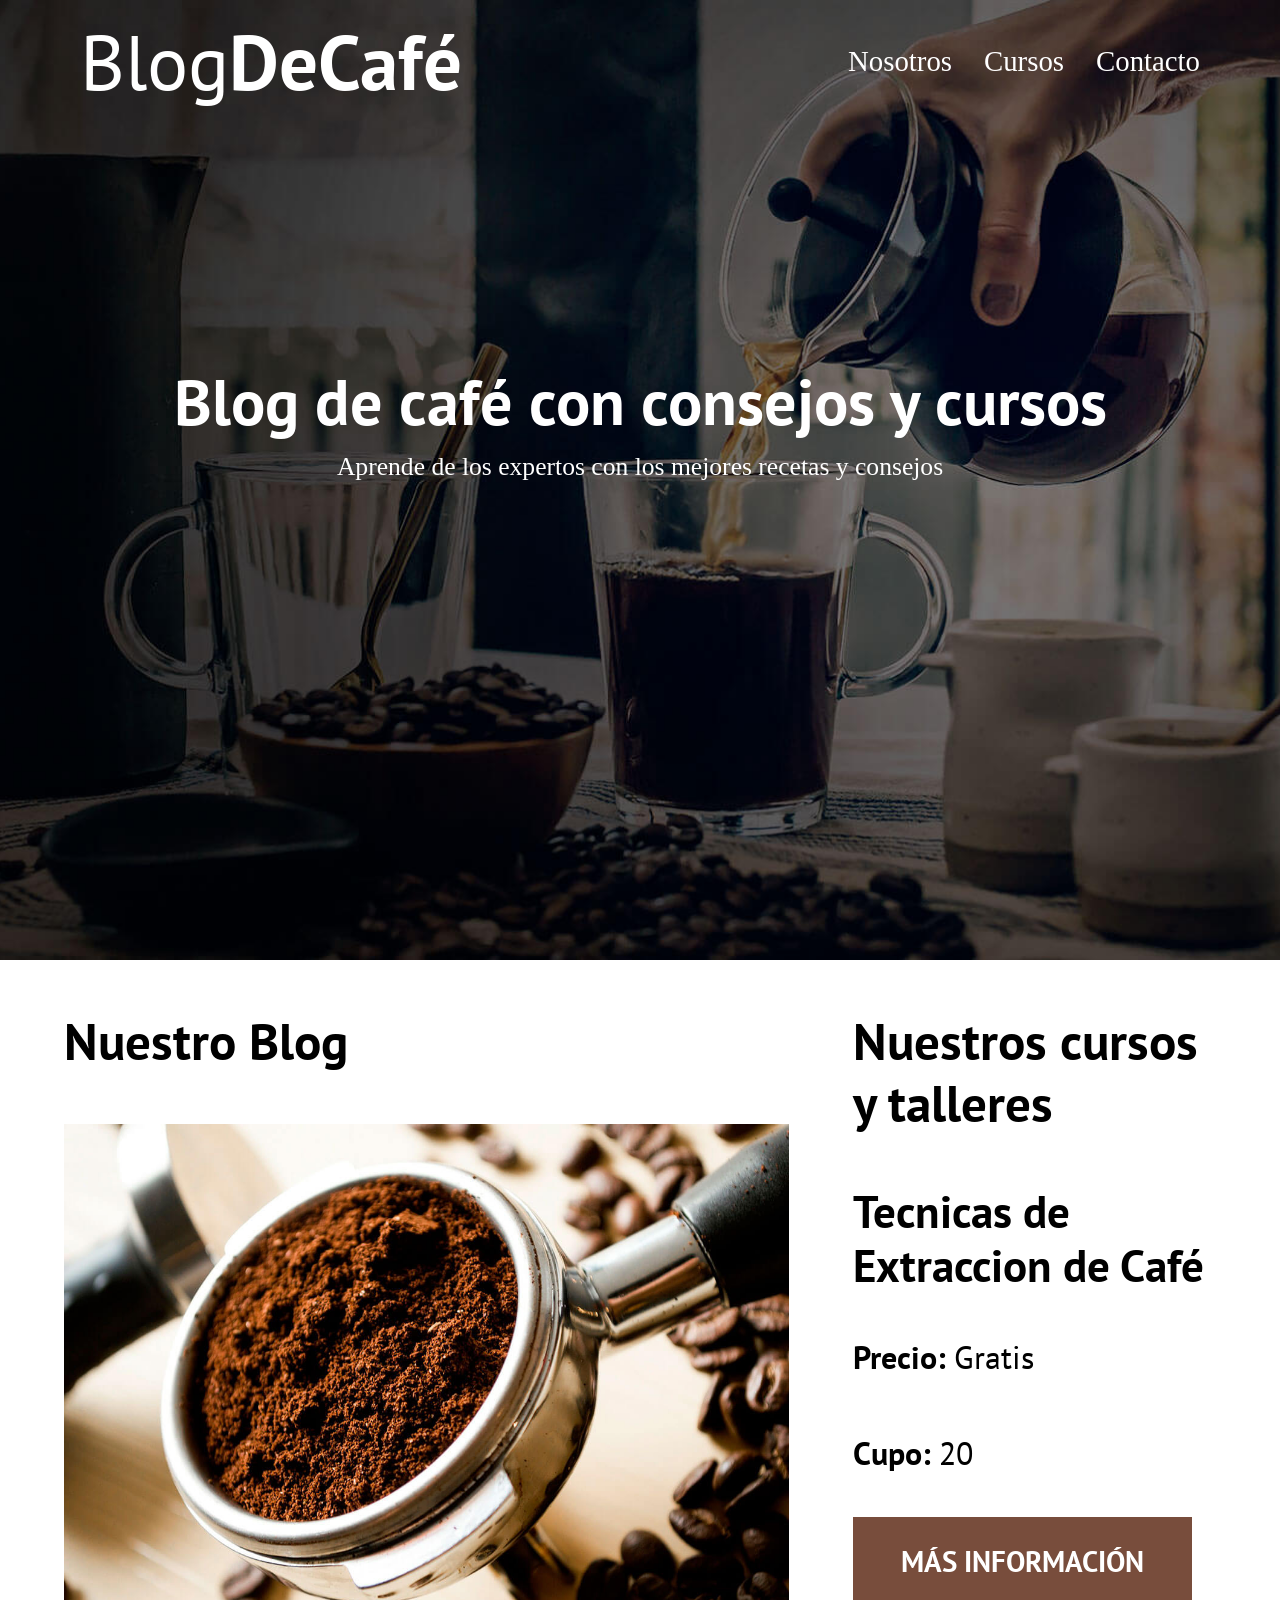
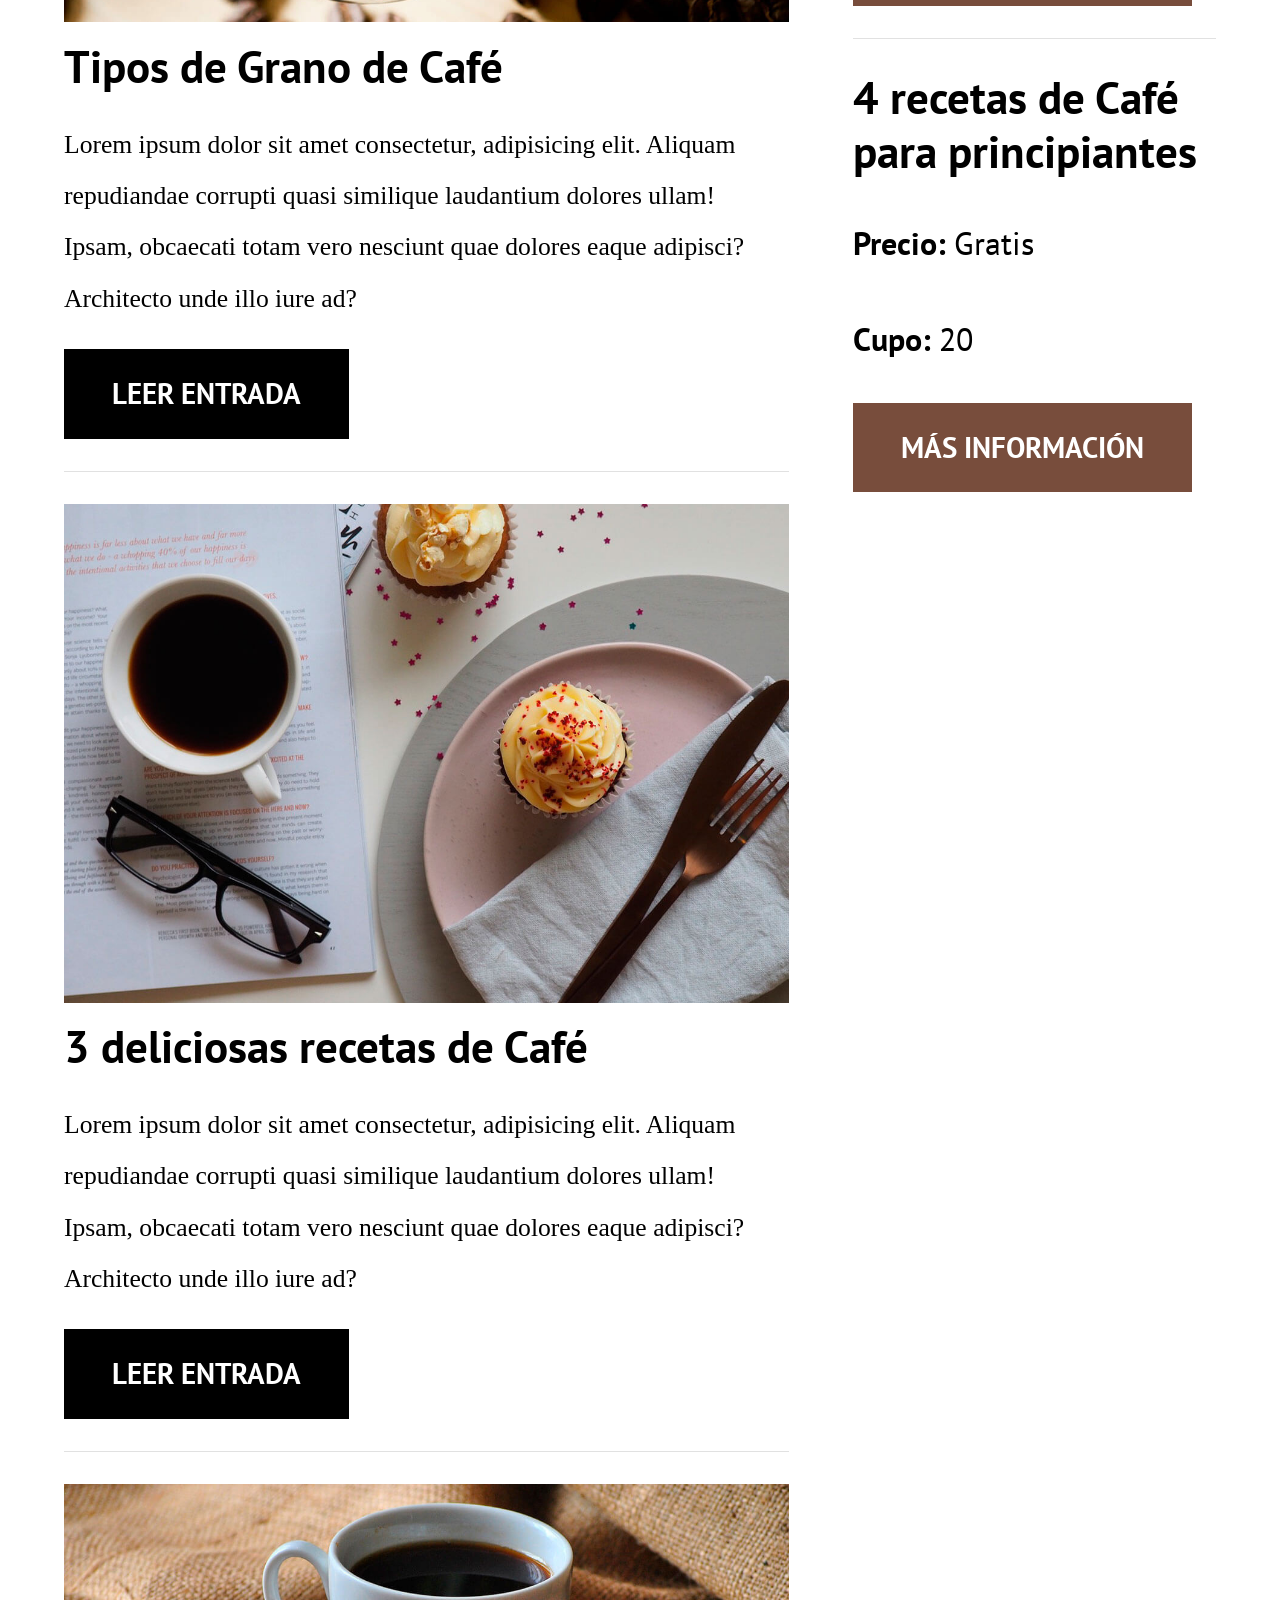
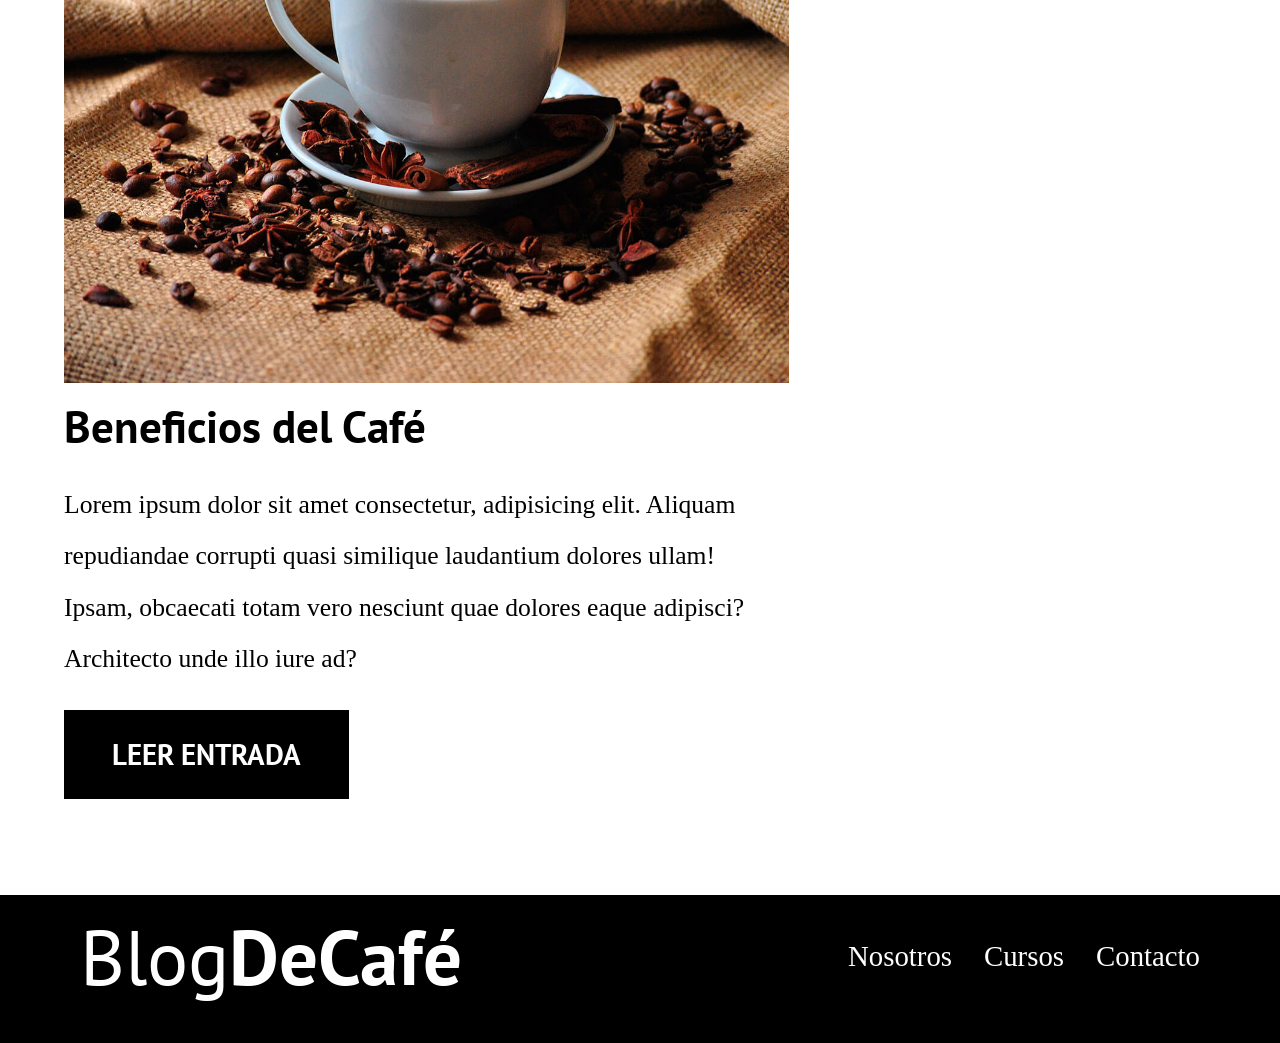
<file: index.html>
<!DOCTYPE html>
<html lang="en">
<head>
    <meta charset="UTF-8">
    <meta name="viewport" content="width=device-width, initial-scale=1.0">
    <link rel="stylesheet" href="CSS/normalize.css">
    <link rel="stylesheet" href="CSS/estilos.css">
    <link rel="preconnect" href="https://fonts.googleapis.com">
    <link rel="preconnect" href="https://fonts.gstatic.com" crossorigin>
    <link rel="preconnect" href="https://fonts.googleapis.com">
    <link rel="preconnect" href="https://fonts.gstatic.com" crossorigin>
    <link href="https://fonts.googleapis.com/css2?family=Open+Sans:ital,wght@0,300..800;1,300..800&family=PT+Sans:ital,wght@0,400;0,700;1,400;1,700&display=swap" rel="stylesheet">
    <title>Blog de Café</title>
</head>

<body>

    <header class="header">

        <div class="contenedor">
            <div class="barra">
                <a class="logo " href="index.html">
                    <h1 class="logo__nombre no-margin centrar-texto">Blog<span class="logo__bold">DeCafé</span></h1>
                </a>

                <nav class="navegacion">
                    <a href="nosotros.html" class="navegacion_enlace">Nosotros</a>
                    <a href="cursos.html" class="navegacion_enlace">Cursos</a>
                    <a href="contacto.html" class="navegacion_enlace">Contacto</a>
                </nav>
            </div>
        </div>
        

        <div class="header__texto">
            <h2 class="no-margin">Blog de café con consejos y cursos</h2>
            <p class="no-margin">Aprende de los expertos con los mejores recetas y consejos</p>
        </div>
        
    </header>

    <div class="contenedor contenido-principal">
        
        <main class="blog">
            <h3>Nuestro Blog</h3>

            <article class="entrada">
                <div class="entrada__imagen">
                    <img src="img/blog1.jpg" alt="Imagen Blog">
                </div>

                <div class="entrada__contenido">
                    <h4 class="no-margin">Tipos de Grano de Café</h4>
                    <p>Lorem ipsum dolor sit amet consectetur, adipisicing elit. Aliquam repudiandae corrupti quasi similique laudantium dolores ullam! Ipsam, obcaecati totam vero nesciunt quae dolores eaque adipisci? Architecto unde illo iure ad?</p>
                    <a href="entrada.html" class="boton boton--primario">Leer Entrada</a>
                </div>
            </article>

            <article class="entrada">
                <div class="entrada__imagen">
                    <img src="img/blog2.jpg" alt="Imagen Blog">
                </div>

                <div class="entrada__contenido">
                    <h4 class="no-margin">3 deliciosas recetas de Café</h4>
                    <p>Lorem ipsum dolor sit amet consectetur, adipisicing elit. Aliquam repudiandae corrupti quasi similique laudantium dolores ullam! Ipsam, obcaecati totam vero nesciunt quae dolores eaque adipisci? Architecto unde illo iure ad?</p>
                    <a href="entrada.html" class="boton boton--primario">Leer Entrada</a>
                </div>
            </article>

            <article class="entrada sin">
                <div class="entrada__imagen">
                    <img src="img/blog3.jpg" alt="Imagen Blog">
                </div>

                <div class="entrada__contenido">
                    <h4 class="no-margin">Beneficios del Café</h4>
                    <p>Lorem ipsum dolor sit amet consectetur, adipisicing elit. Aliquam repudiandae corrupti quasi similique laudantium dolores ullam! Ipsam, obcaecati totam vero nesciunt quae dolores eaque adipisci? Architecto unde illo iure ad?</p>
                    <a href="entrada.html" class="boton boton--primario">Leer Entrada</a>
                </div>
            </article>

        </main>

        <aside class="sidebar">
            <h3>Nuestros cursos y talleres</h3>

            <ul class="cursos no-padding">
                <li class="widget-curso">
                    <h4 class="no-margin">Tecnicas de Extraccion de Café</h4>
                    <p class="widget-curso__label">Precio:
                        <span class="widget-curso__info">Gratis</span>
                    </p>

                    <p class="widget-curso__label">Cupo:
                        <span class="widget-curso__info">20</span>
                    </p>
                    <a href="entrada.html" class="boton boton--secundario">Más Información</a>
                </li>

                <li class="widget-curso">
                    <h4 class="no-margin">4 recetas de Café para principiantes</h4>
                    <p class="widget-curso__label">Precio:
                        <span class="widget-curso__info">Gratis</span>
                    </p>

                    <p class="widget-curso__label">Cupo:
                        <span class="widget-curso__info">20</span>
                    </p>
                    <a href="entrada.html" class="boton boton--secundario">Más Información</a>
                </li>
            </ul>

        </aside>

    </div>

    <footer class="footer">
        <div class="contenedor">
            <div class="barra">
                <a class="logo " href="index.html">
                    <h1 class="logo__nombre no-margin centrar-texto">Blog<span class="logo__bold">DeCafé</span></h1>
                </a>

                <nav class="navegacion">
                    <a href="nosotros.html" class="navegacion_enlace">Nosotros</a>
                    <a href="cursos.html" class="navegacion_enlace">Cursos</a>
                    <a href="contacto.html" class="navegacion_enlace">Contacto</a>
                </nav>
            </div>
        </div>
    </footer>

    
</body>
</html>
</file>
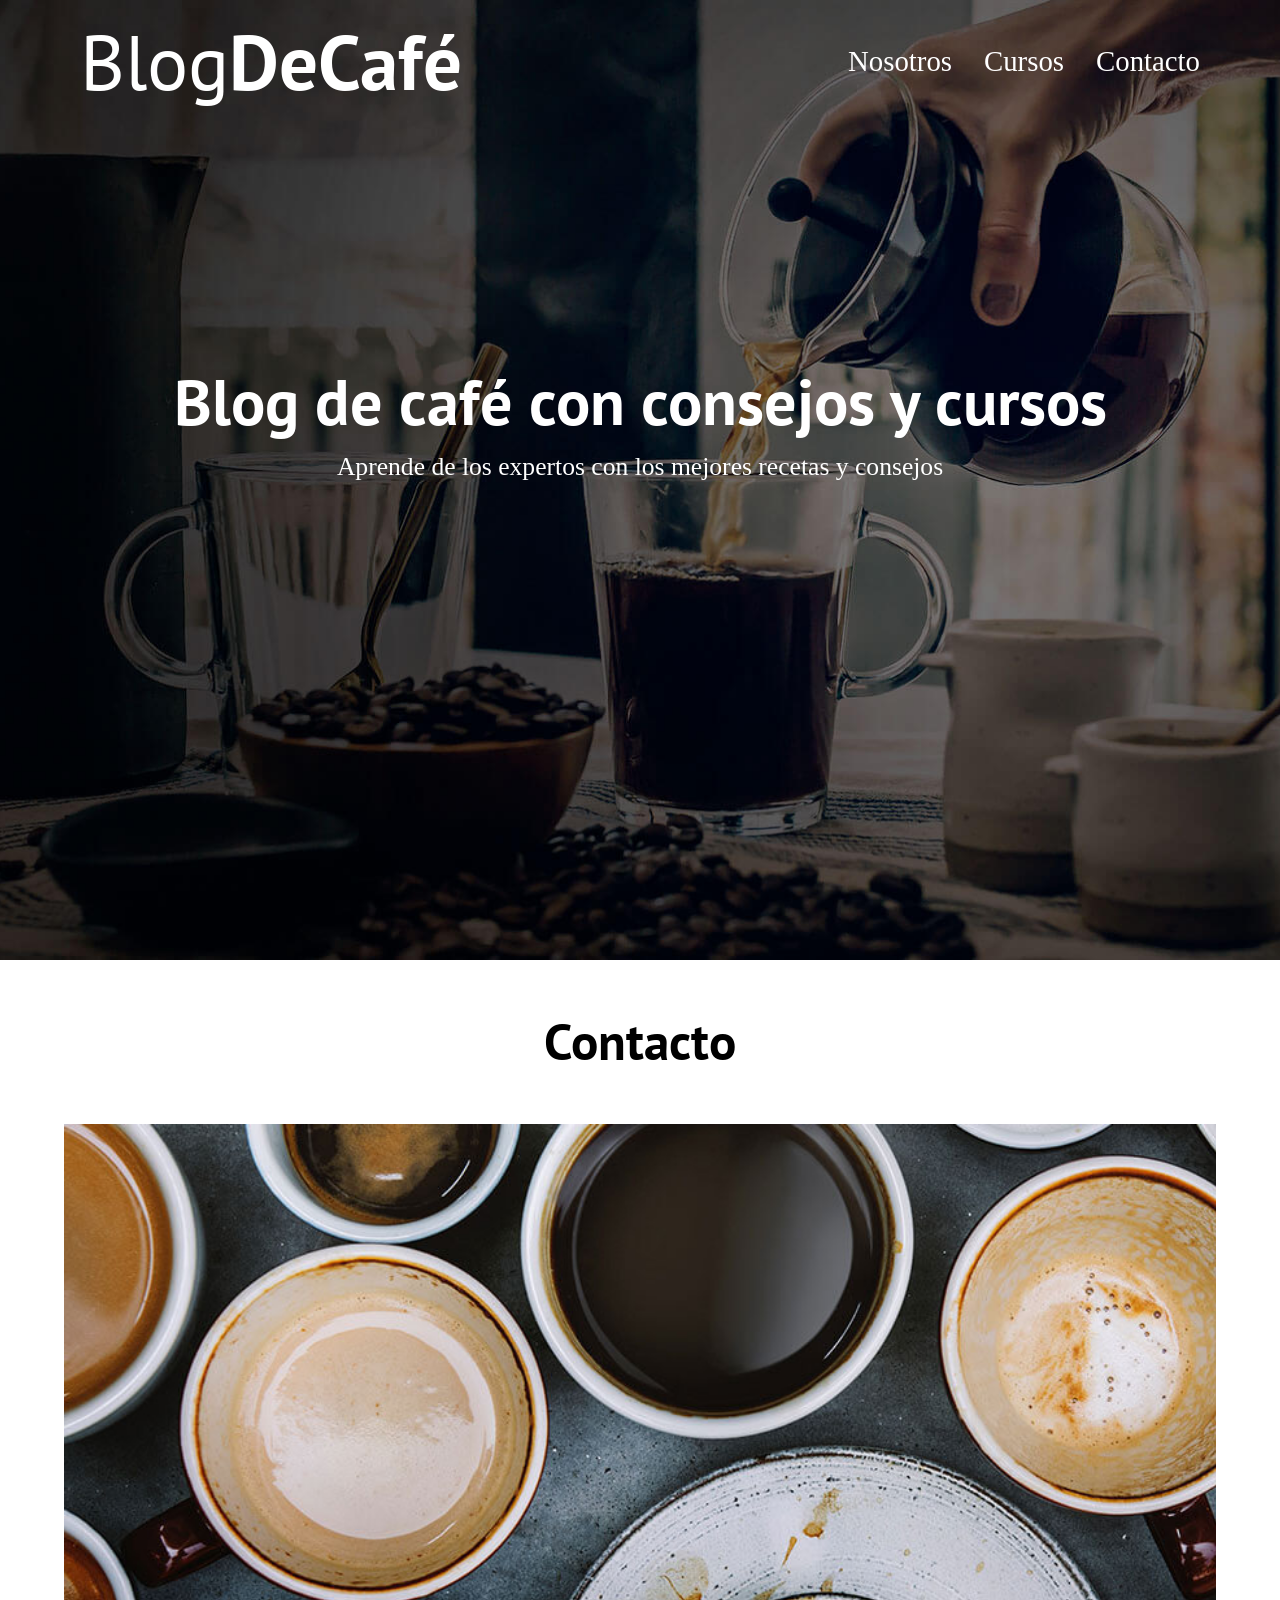
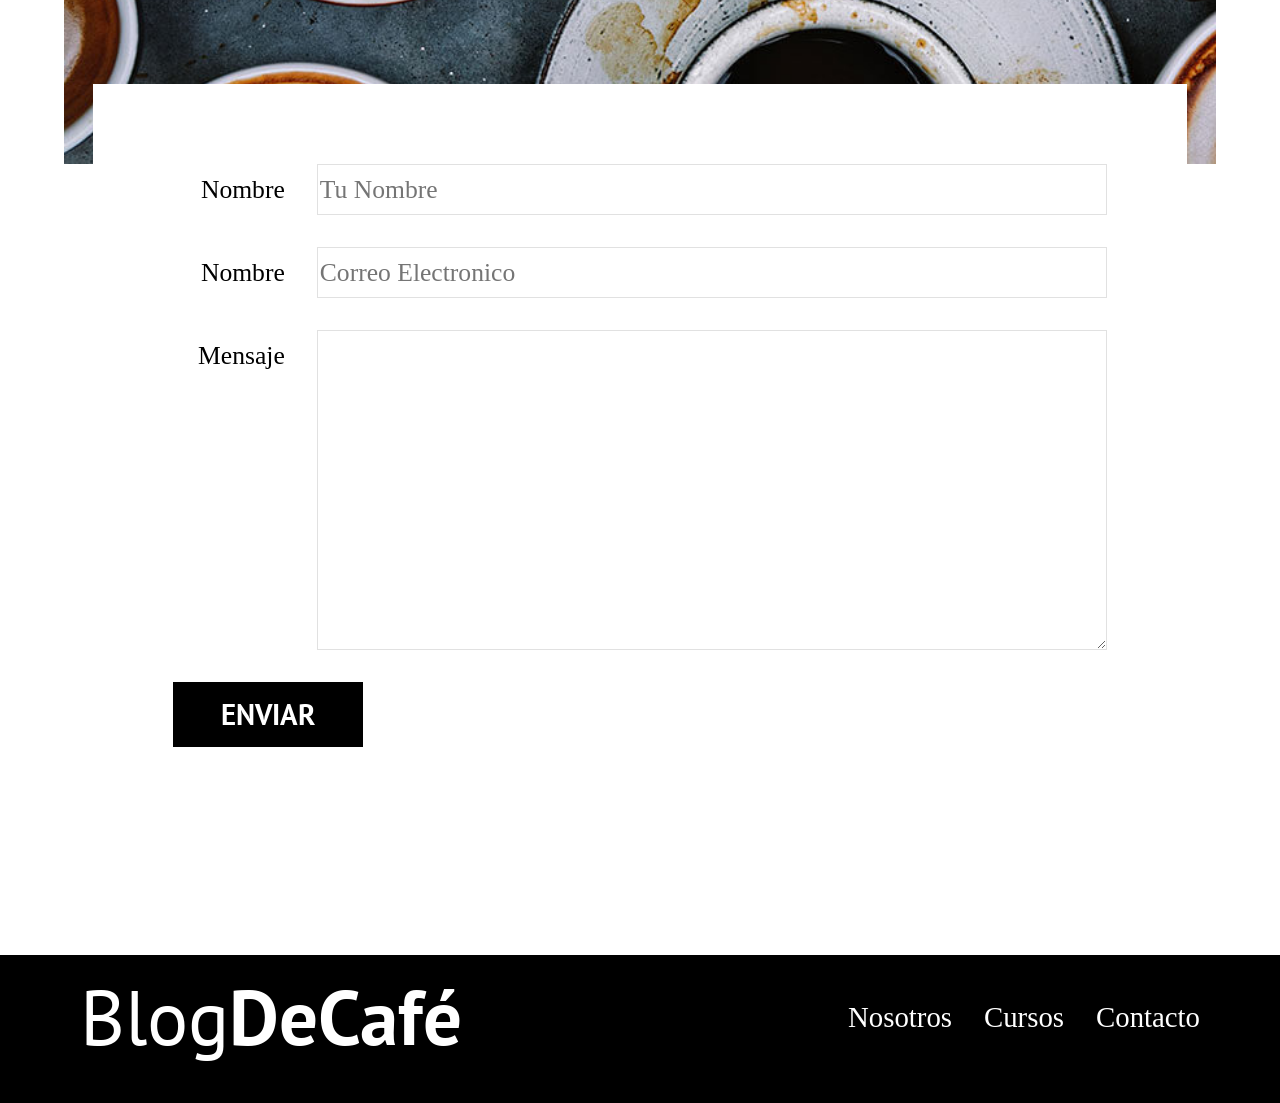
<file: contacto.html>
<!DOCTYPE html>
<html lang="en">
<head>
    <meta charset="UTF-8">
    <meta name="viewport" content="width=device-width, initial-scale=1.0">
    <link rel="stylesheet" href="CSS/normalize.css">
    <link rel="stylesheet" href="CSS/estilos.css">
    <link rel="preconnect" href="https://fonts.googleapis.com">
    <link rel="preconnect" href="https://fonts.gstatic.com" crossorigin>
    <link rel="preconnect" href="https://fonts.googleapis.com">
    <link rel="preconnect" href="https://fonts.gstatic.com" crossorigin>
    <link href="https://fonts.googleapis.com/css2?family=Open+Sans:ital,wght@0,300..800;1,300..800&family=PT+Sans:ital,wght@0,400;0,700;1,400;1,700&display=swap" rel="stylesheet">
    <title>Blog de Café</title>
</head>

<body>

    <header class="header">

        <div class="contenedor">
            <div class="barra">
                <a class="logo " href="index.html">
                    <h1 class="logo__nombre no-margin centrar-texto">Blog<span class="logo__bold">DeCafé</span></h1>
                </a>

                <nav class="navegacion">
                    <a href="nosotros.html" class="navegacion_enlace">Nosotros</a>
                    <a href="cursos.html" class="navegacion_enlace">Cursos</a>
                    <a href="contacto.html" class="navegacion_enlace">Contacto</a>
                </nav>
            </div>
        </div>
        

        <div class="header__texto">
            <h2 class="no-margin">Blog de café con consejos y cursos</h2>
            <p class="no-margin">Aprende de los expertos con los mejores recetas y consejos</p>
        </div>
        
    </header>

    <main class="contenedor">
        <h3 class="centrar-texto">Contacto</h3>

        <div class="contacto-bg"></div>
            <form class="formulario">
                <div class="campo">

                    <label class="campo__label" for="nombre">Nombre</label>
                    <input class="campo__field" type="text" placeholder="Tu Nombre" id="nombre">

                </div>

                <div class="campo">

                    <label class="campo__label" for="email">Nombre</label>
                    <input class="campo__field" type="email" placeholder="Correo Electronico" id="email">

                </div>

                <div class="campo">

                    <label class="campo__label" for="mensaje">Mensaje</label>
                    <textarea class="campo__field campo__field--textarea" id="mensaje"></textarea>

                </div>

                <div class="campo">
                    <input type="submit" value="enviar" class="boton boton--primario" id="boton">
                </div>


            </form>


            

    </main>

    <footer class="footer">
        <div class="contenedor">
            <div class="barra">
                <a class="logo " href="index.html">
                    <h1 class="logo__nombre no-margin centrar-texto">Blog<span class="logo__bold">DeCafé</span></h1>
                </a>

                <nav class="navegacion">
                    <a href="nosotros.html" class="navegacion_enlace">Nosotros</a>
                    <a href="cursos.html" class="navegacion_enlace">Cursos</a>
                    <a href="contacto.html" class="navegacion_enlace">Contacto</a>
                </nav>
            </div>
        </div>
    </footer>

    
</body>
</html>
</file>
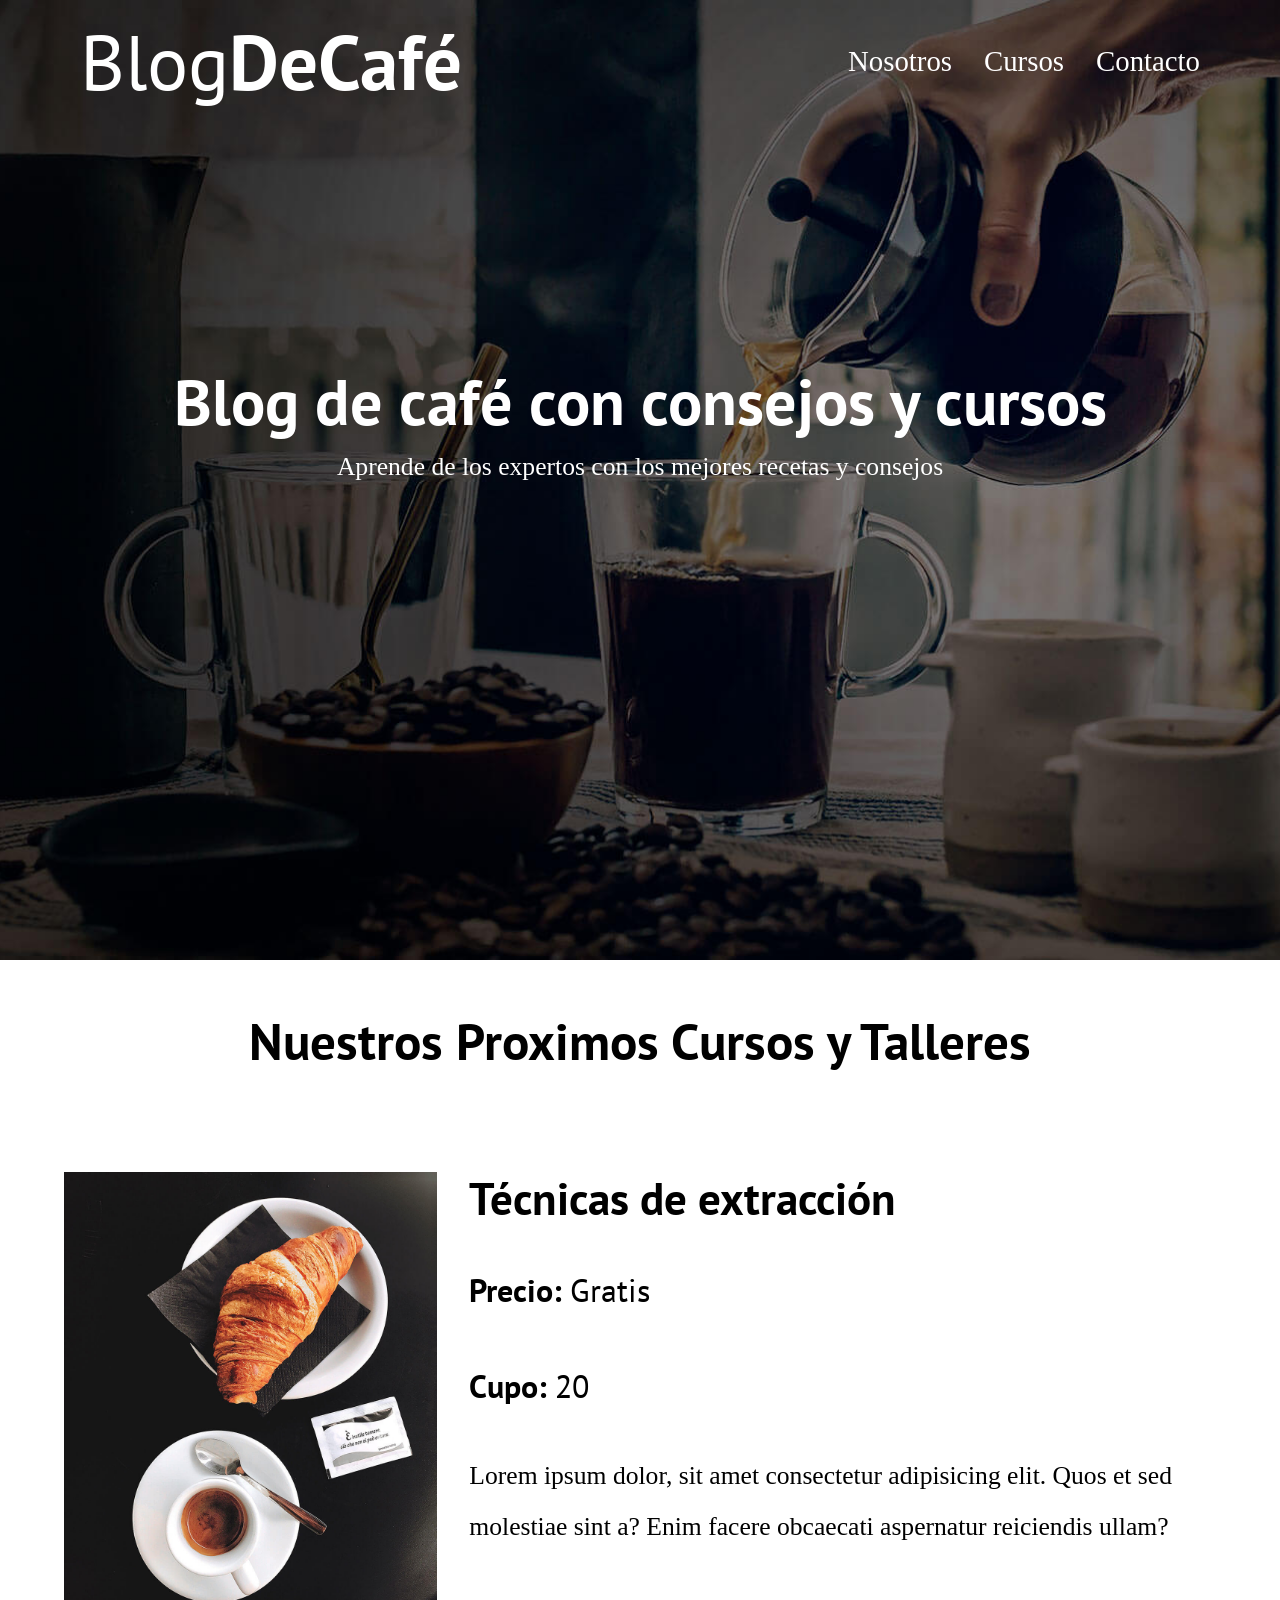
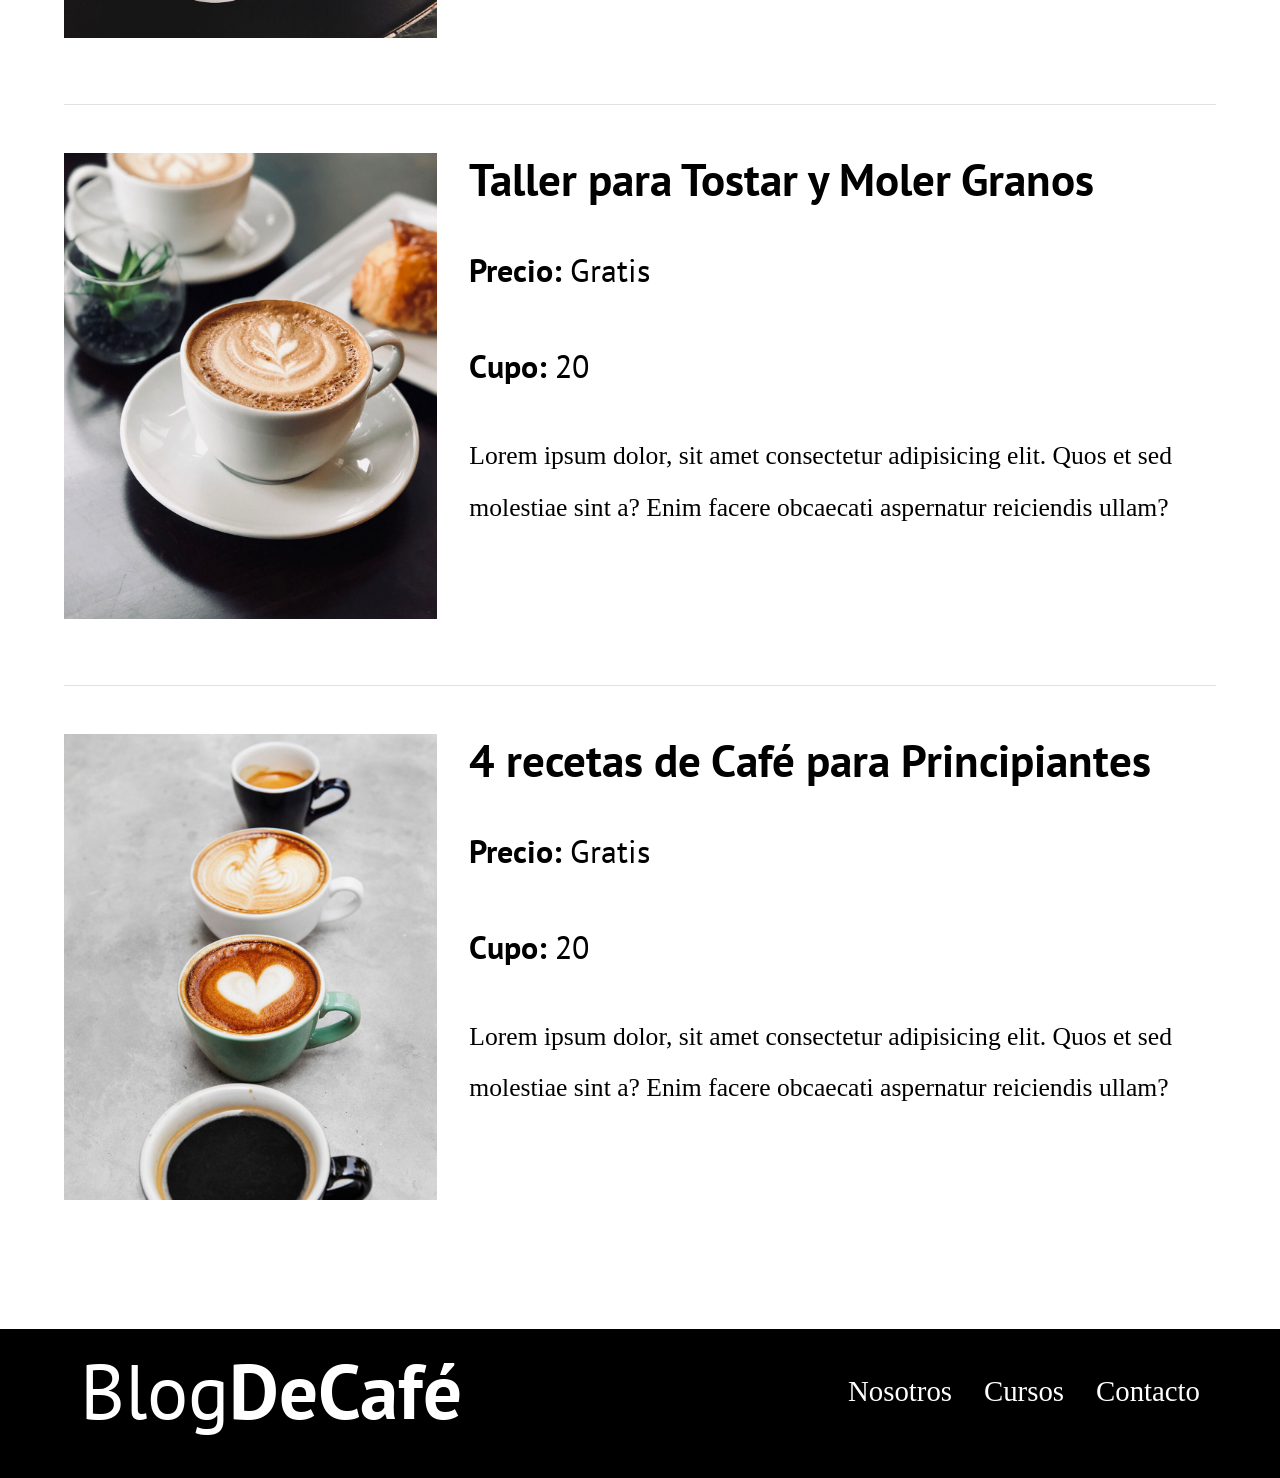
<file: cursos.html>
<!DOCTYPE html>
<html lang="en">
<head>
    <meta charset="UTF-8">
    <meta name="viewport" content="width=device-width, initial-scale=1.0">
    <link rel="stylesheet" href="CSS/normalize.css">
    <link rel="stylesheet" href="CSS/estilos.css">
    <link rel="preconnect" href="https://fonts.googleapis.com">
    <link rel="preconnect" href="https://fonts.gstatic.com" crossorigin>
    <link rel="preconnect" href="https://fonts.googleapis.com">
    <link rel="preconnect" href="https://fonts.gstatic.com" crossorigin>
    <link href="https://fonts.googleapis.com/css2?family=Open+Sans:ital,wght@0,300..800;1,300..800&family=PT+Sans:ital,wght@0,400;0,700;1,400;1,700&display=swap" rel="stylesheet">
    <title>Blog de Café</title>
</head>

<body>

    <header class="header">

        <div class="contenedor">
            <div class="barra">
                <a class="logo " href="index.html">
                    <h1 class="logo__nombre no-margin centrar-texto">Blog<span class="logo__bold">DeCafé</span></h1>
                </a>

                <nav class="navegacion">
                    <a href="nosotros.html" class="navegacion_enlace">Nosotros</a>
                    <a href="cursos.html" class="navegacion_enlace">Cursos</a>
                    <a href="contacto.html" class="navegacion_enlace">Contacto</a>
                </nav>
            </div>
        </div>
        

        <div class="header__texto">
            <h2 class="no-margin">Blog de café con consejos y cursos</h2>
            <p class="no-margin">Aprende de los expertos con los mejores recetas y consejos</p>
        </div>
        
    </header>

    <main class="contenedor">
        
        <h3 class="centrar-texto"> Nuestros Proximos Cursos y Talleres</h3>

        <div class="curso">

            <div class="curso__imagen">
                <img src="img/curso1.jpg" alt="Imagen del curso 1">
            </div>

            <div class="curso__informacion">
                <h4 class="no-margin">Técnicas de extracción</h4>
                <p class="curso__label">Precio:
                    <span class="curso__info">Gratis</span>
                </p>
    
                <p class="curso__label">Cupo:
                    <span class="curso__info">20</span>
                </p>

                <p class="curso__descripcion">
                    Lorem ipsum dolor, sit amet consectetur adipisicing elit. Quos et sed molestiae sint a? Enim facere obcaecati aspernatur reiciendis ullam?
                </p>
            </div> <!--curso información-->

        </div> <!--curso-->

        <div class="curso">

            <div class="curso__imagen">
                <img src="img/curso2.jpg" alt="Imagen del curso 1">
            </div>

            <div class="curso__informacion">
                <h4 class="no-margin">Taller para Tostar y Moler Granos</h4>
                <p class="curso__label">Precio:
                    <span class="curso__info">Gratis</span>
                </p>
    
                <p class="curso__label">Cupo:
                    <span class="curso__info">20</span>
                </p>

                <p class="curso__descripcion">
                    Lorem ipsum dolor, sit amet consectetur adipisicing elit. Quos et sed molestiae sint a? Enim facere obcaecati aspernatur reiciendis ullam?
                </p>
            </div> <!--curso información-->

        </div> <!--curso-->

        <div class="curso">

            <div class="curso__imagen">
                <img src="img/curso3.jpg" alt="Imagen del curso 1">
            </div>

            <div class="curso__informacion">
                <h4 class="no-margin">4 recetas de Café para Principiantes</h4>
                <p class="curso__label">Precio:
                    <span class="curso__info">Gratis</span>
                </p>
    
                <p class="curso__label">Cupo:
                    <span class="curso__info">20</span>
                </p>

                <p class="curso__descripcion">
                    Lorem ipsum dolor, sit amet consectetur adipisicing elit. Quos et sed molestiae sint a? Enim facere obcaecati aspernatur reiciendis ullam?
                </p>
            </div> <!--curso información-->

        </div> <!--curso-->
    </main>

    <footer class="footer">
        <div class="contenedor">
            <div class="barra">
                <a class="logo " href="index.html">
                    <h1 class="logo__nombre no-margin centrar-texto">Blog<span class="logo__bold">DeCafé</span></h1>
                </a>

                <nav class="navegacion">
                    <a href="nosotros.html" class="navegacion_enlace">Nosotros</a>
                    <a href="cursos.html" class="navegacion_enlace">Cursos</a>
                    <a href="contacto.html" class="navegacion_enlace">Contacto</a>
                </nav>
            </div>
        </div>
    </footer>

    
</body>
</html>
</file>
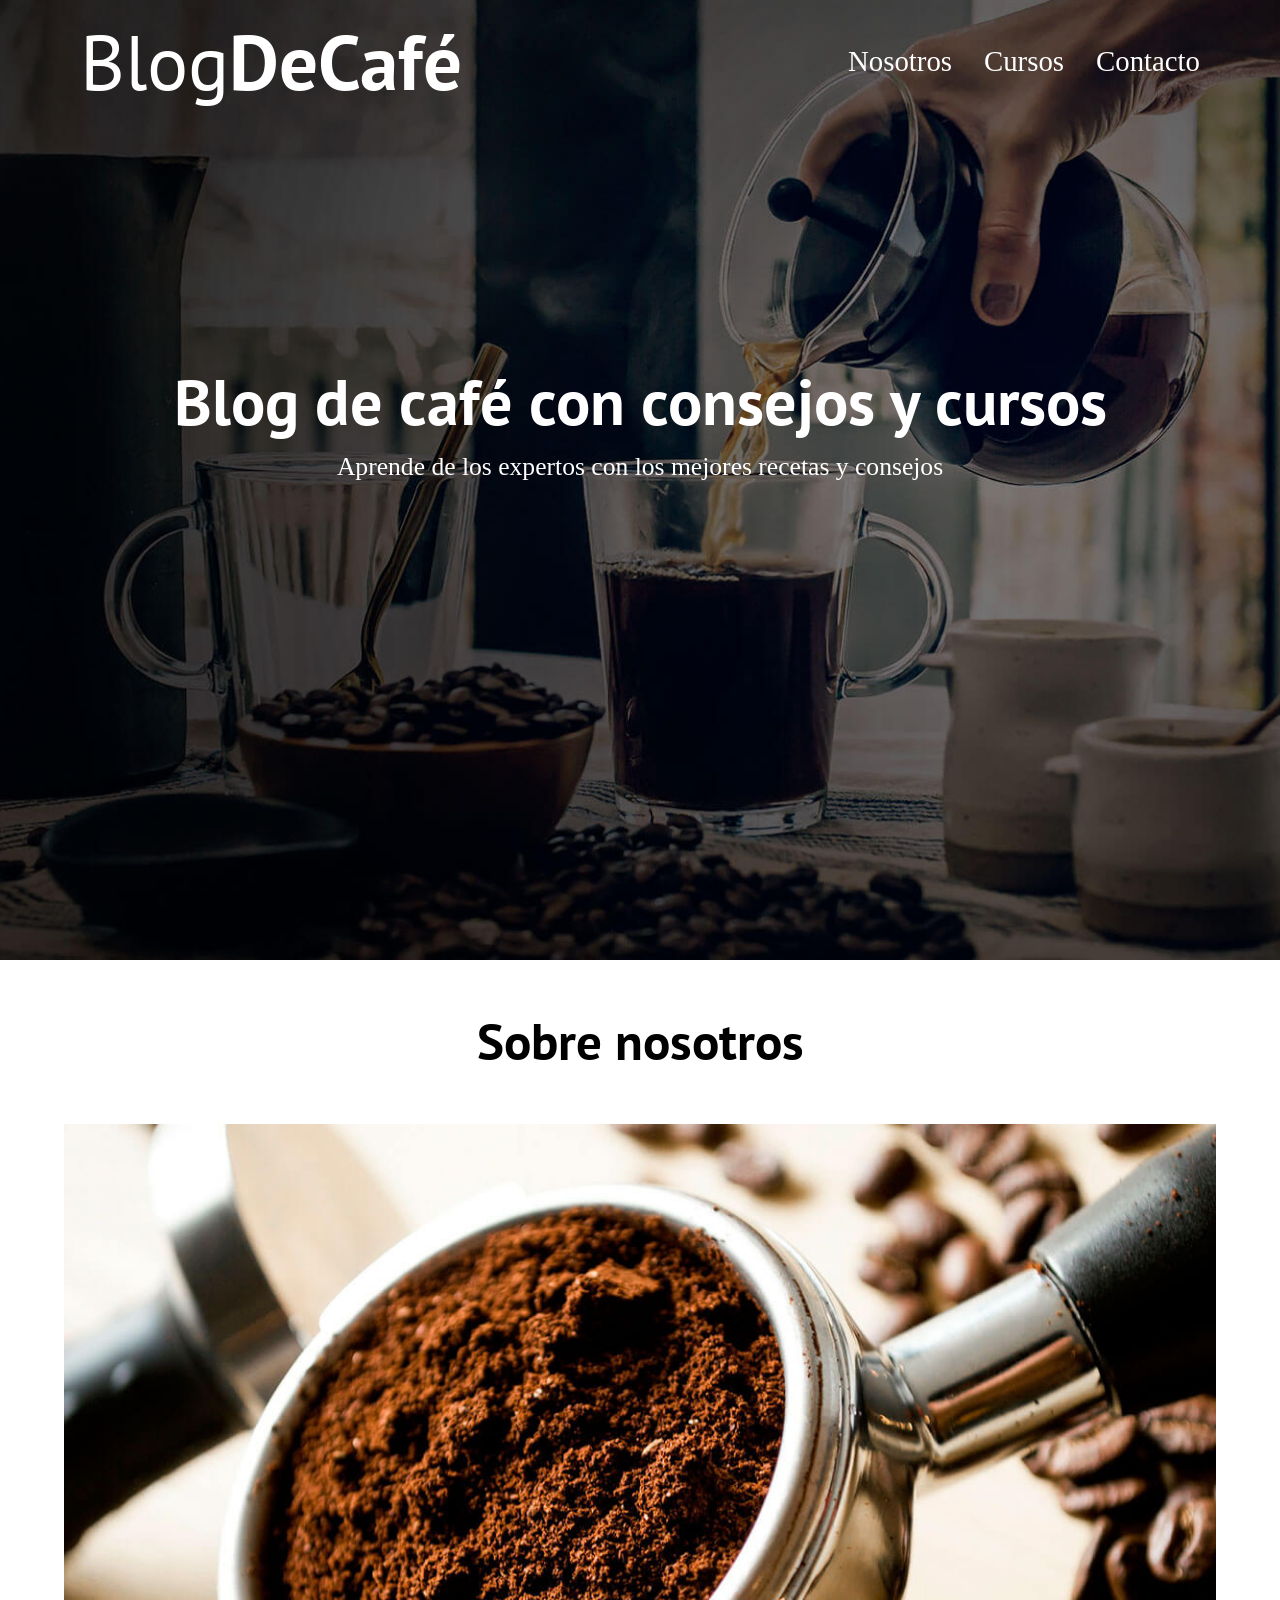
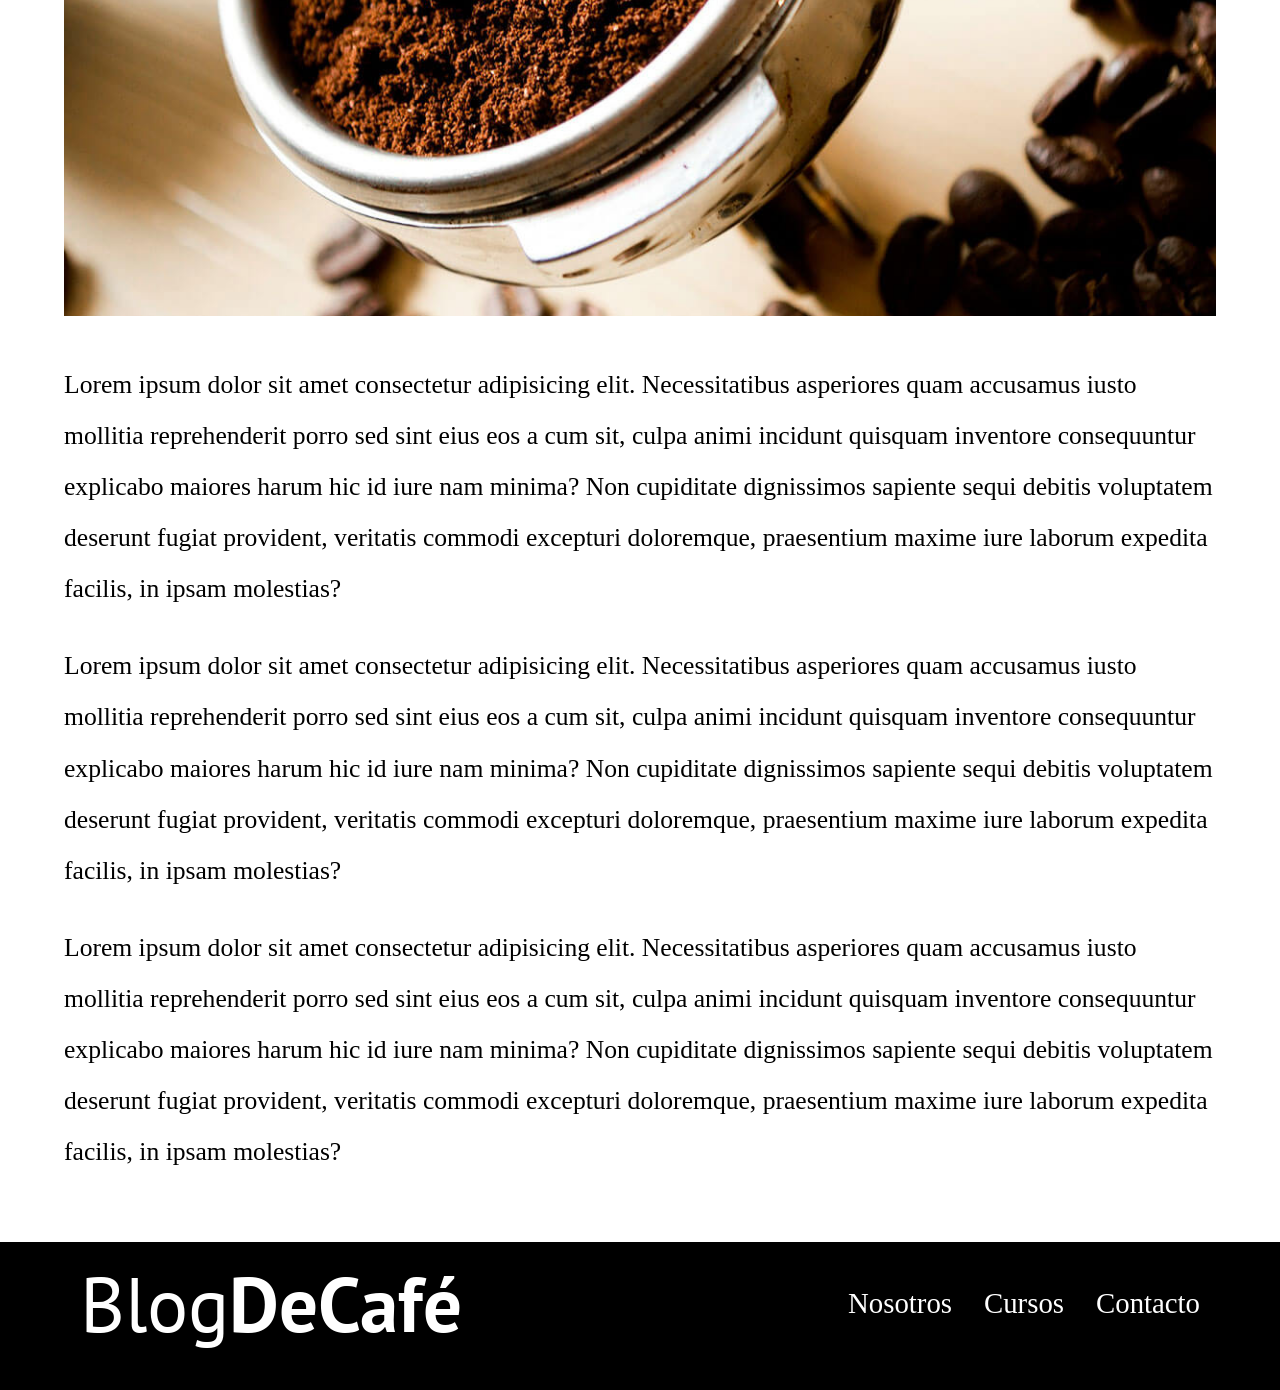
<file: entrada.html>
<!DOCTYPE html>
<html lang="en">
<head>
    <meta charset="UTF-8">
    <meta name="viewport" content="width=device-width, initial-scale=1.0">
    <link rel="stylesheet" href="CSS/normalize.css">
    <link rel="stylesheet" href="CSS/estilos.css">
    <link rel="preconnect" href="https://fonts.googleapis.com">
    <link rel="preconnect" href="https://fonts.gstatic.com" crossorigin>
    <link rel="preconnect" href="https://fonts.googleapis.com">
    <link rel="preconnect" href="https://fonts.gstatic.com" crossorigin>
    <link href="https://fonts.googleapis.com/css2?family=Open+Sans:ital,wght@0,300..800;1,300..800&family=PT+Sans:ital,wght@0,400;0,700;1,400;1,700&display=swap" rel="stylesheet">
    <title>Blog de Café</title>
</head>

<body>

    <header class="header">

        <div class="contenedor">
            <div class="barra">
                <a class="logo " href="index.html">
                    <h1 class="logo__nombre no-margin centrar-texto">Blog<span class="logo__bold">DeCafé</span></h1>
                </a>

                <nav class="navegacion">
                    <a href="nosotros.html" class="navegacion_enlace">Nosotros</a>
                    <a href="cursos.html" class="navegacion_enlace">Cursos</a>
                    <a href="contacto.html" class="navegacion_enlace">Contacto</a>
                </nav>
            </div>
        </div>
        

        <div class="header__texto">
            <h2 class="no-margin">Blog de café con consejos y cursos</h2>
            <p class="no-margin">Aprende de los expertos con los mejores recetas y consejos</p>
        </div>
        
    </header>

    <main class="contenedor">
        
        <h3 class="centrar-texto">Sobre nosotros</h3>

        <img src="img/blog1.jpg" alt="Imagten del Blog">
         
        <p>
            Lorem ipsum dolor sit amet consectetur adipisicing elit. Necessitatibus asperiores quam accusamus iusto mollitia reprehenderit porro sed sint eius eos a cum sit, culpa animi incidunt quisquam inventore consequuntur explicabo maiores harum hic id iure nam minima? Non cupiditate dignissimos sapiente sequi debitis voluptatem deserunt fugiat provident, veritatis commodi excepturi doloremque, praesentium maxime iure laborum expedita facilis, in ipsam molestias?
        </p>
        <p>
            Lorem ipsum dolor sit amet consectetur adipisicing elit. Necessitatibus asperiores quam accusamus iusto mollitia reprehenderit porro sed sint eius eos a cum sit, culpa animi incidunt quisquam inventore consequuntur explicabo maiores harum hic id iure nam minima? Non cupiditate dignissimos sapiente sequi debitis voluptatem deserunt fugiat provident, veritatis commodi excepturi doloremque, praesentium maxime iure laborum expedita facilis, in ipsam molestias?
        </p>
        <p>
            Lorem ipsum dolor sit amet consectetur adipisicing elit. Necessitatibus asperiores quam accusamus iusto mollitia reprehenderit porro sed sint eius eos a cum sit, culpa animi incidunt quisquam inventore consequuntur explicabo maiores harum hic id iure nam minima? Non cupiditate dignissimos sapiente sequi debitis voluptatem deserunt fugiat provident, veritatis commodi excepturi doloremque, praesentium maxime iure laborum expedita facilis, in ipsam molestias?
        </p>

    </main>

    <footer class="footer">
        <div class="contenedor">
            <div class="barra">
                <a class="logo " href="index.html">
                    <h1 class="logo__nombre no-margin centrar-texto">Blog<span class="logo__bold">DeCafé</span></h1>
                </a>

                <nav class="navegacion">
                    <a href="nosotros.html" class="navegacion_enlace">Nosotros</a>
                    <a href="cursos.html" class="navegacion_enlace">Cursos</a>
                    <a href="contacto.html" class="navegacion_enlace">Contacto</a>
                </nav>
            </div>
        </div>
    </footer>

    
</body>
</html>
</file>
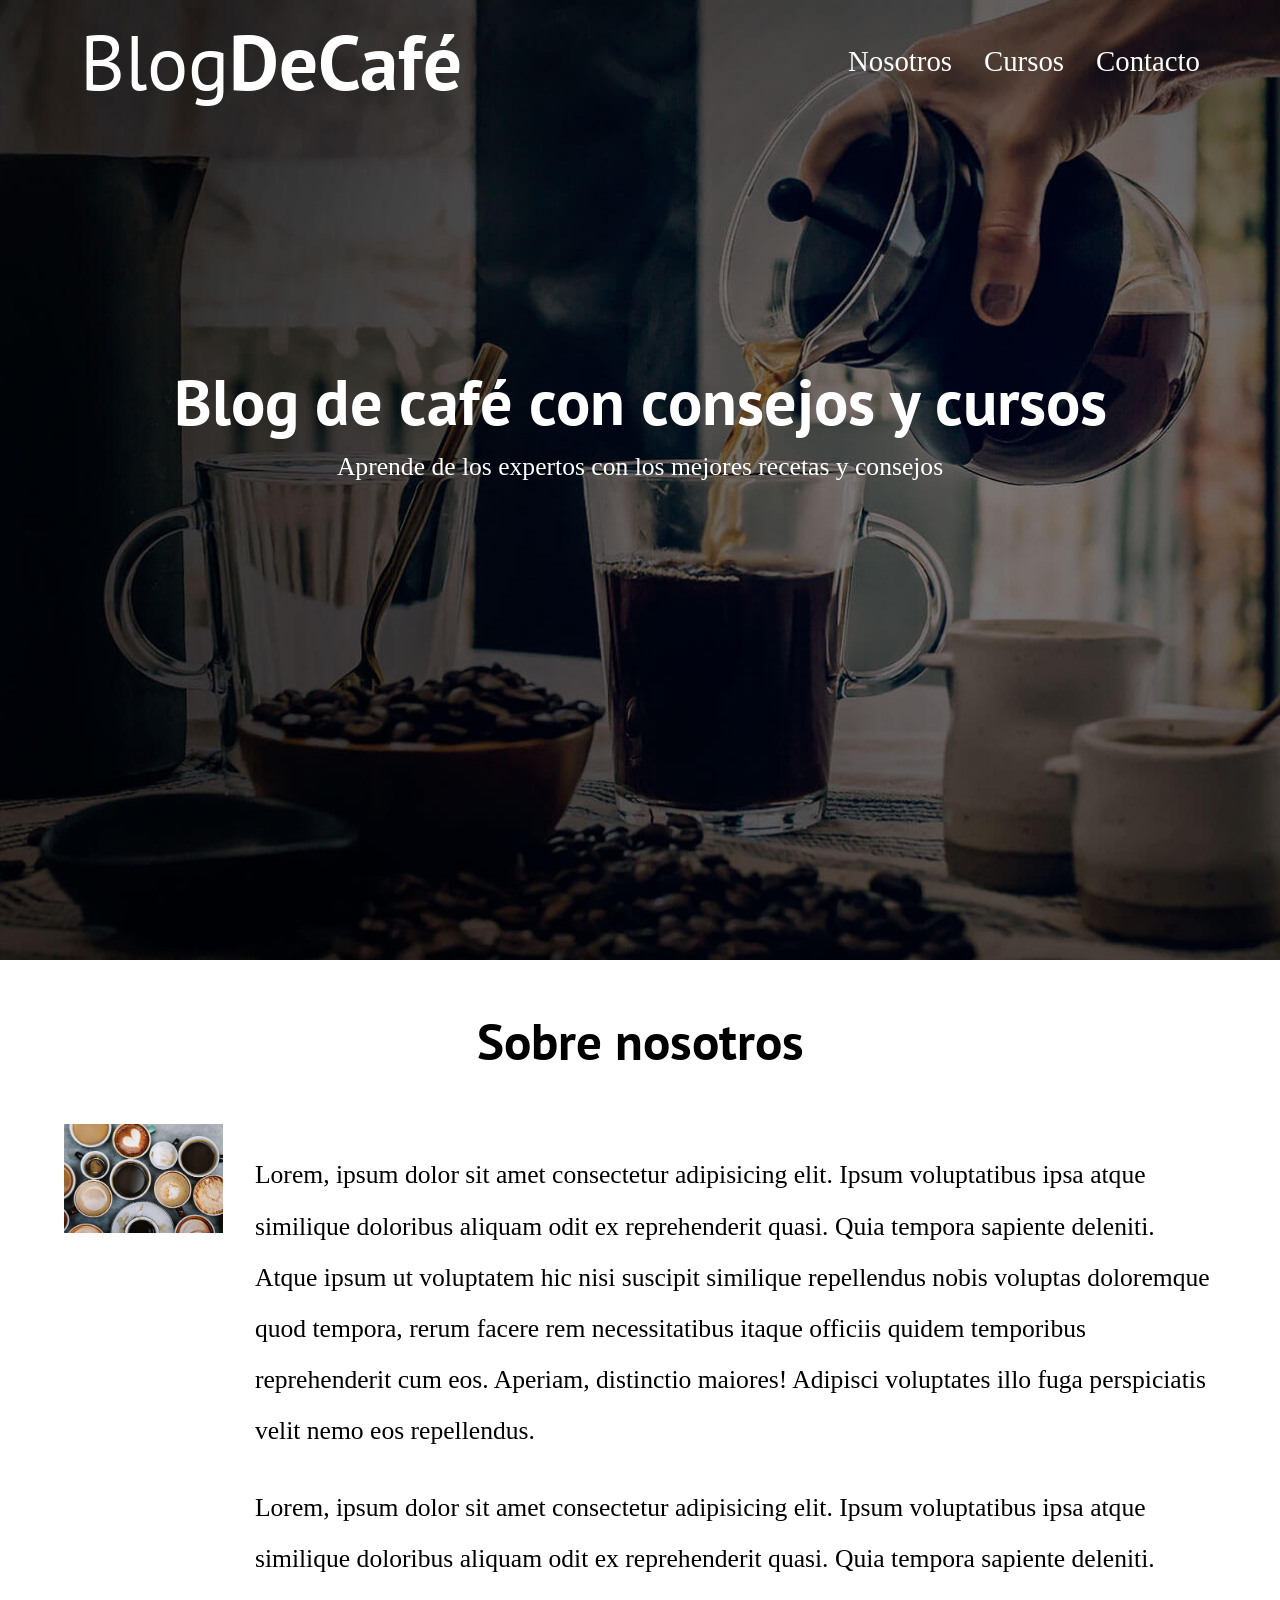
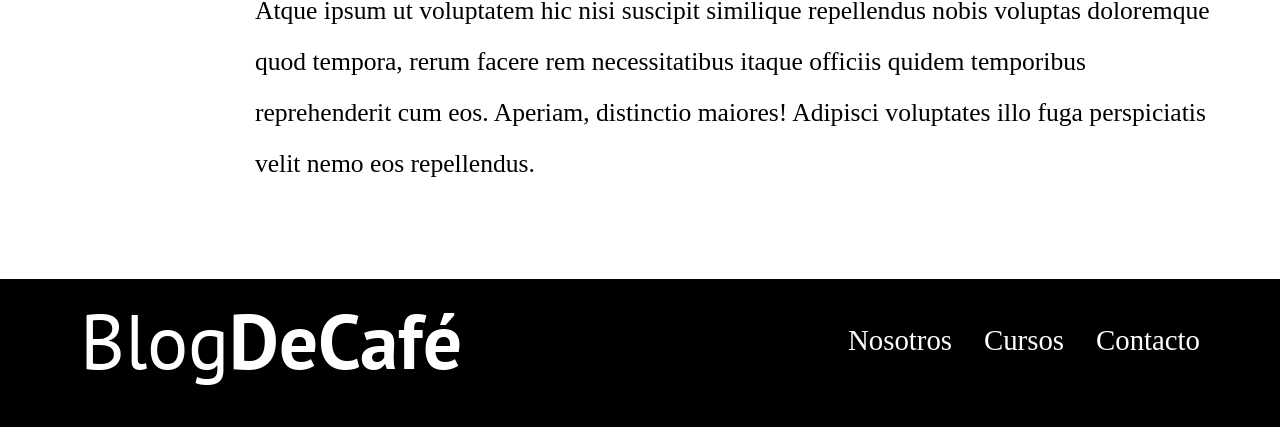
<file: nosotros.html>
<!DOCTYPE html>
<html lang="en">
<head>
    <meta charset="UTF-8">
    <meta name="viewport" content="width=device-width, initial-scale=1.0">
    <link rel="stylesheet" href="CSS/normalize.css">
    <link rel="stylesheet" href="CSS/estilos.css">
    <link rel="preconnect" href="https://fonts.googleapis.com">
    <link rel="preconnect" href="https://fonts.gstatic.com" crossorigin>
    <link rel="preconnect" href="https://fonts.googleapis.com">
    <link rel="preconnect" href="https://fonts.gstatic.com" crossorigin>
    <link href="https://fonts.googleapis.com/css2?family=Open+Sans:ital,wght@0,300..800;1,300..800&family=PT+Sans:ital,wght@0,400;0,700;1,400;1,700&display=swap" rel="stylesheet">
    <title>Blog de Café</title>
</head>

<body>

    <header class="header">

        <div class="contenedor">
            <div class="barra">
                <a class="logo " href="index.html">
                    <h1 class="logo__nombre no-margin centrar-texto">Blog<span class="logo__bold">DeCafé</span></h1>
                </a>

                <nav class="navegacion">
                    <a href="nosotros.html" class="navegacion_enlace">Nosotros</a>
                    <a href="cursos.html" class="navegacion_enlace">Cursos</a>
                    <a href="contacto.html" class="navegacion_enlace">Contacto</a>
                </nav>
            </div>
        </div>
        

        <div class="header__texto">
            <h2 class="no-margin">Blog de café con consejos y cursos</h2>
            <p class="no-margin">Aprende de los expertos con los mejores recetas y consejos</p>
        </div>
        
    </header>

    <main class="contenedor">
        
        <h3 class="centrar-texto">Sobre nosotros</h3>

        <div class="sobre-nosotros">

            <div class="sobre-nosotros__imagen">
                <img src="img/nosotros.jpg" alt="Imagen de nosotros">
            </div>

            <div class="sobre-nosotros__texto">

                <p>
                    Lorem, ipsum dolor sit amet consectetur adipisicing elit. Ipsum voluptatibus ipsa atque similique doloribus aliquam odit ex reprehenderit quasi. Quia tempora sapiente deleniti. Atque ipsum ut voluptatem hic nisi suscipit similique repellendus nobis voluptas doloremque quod tempora, rerum facere rem necessitatibus itaque officiis quidem temporibus reprehenderit cum eos. Aperiam, distinctio maiores! Adipisci voluptates illo fuga perspiciatis velit nemo eos repellendus.
                </p>
                
                <p>
                    Lorem, ipsum dolor sit amet consectetur adipisicing elit. Ipsum voluptatibus ipsa atque similique doloribus aliquam odit ex reprehenderit quasi. Quia tempora sapiente deleniti. Atque ipsum ut voluptatem hic nisi suscipit similique repellendus nobis voluptas doloremque quod tempora, rerum facere rem necessitatibus itaque officiis quidem temporibus reprehenderit cum eos. Aperiam, distinctio maiores! Adipisci voluptates illo fuga perspiciatis velit nemo eos repellendus.
                </p>


            </div>

        </div>

    </main>

    <footer class="footer">
        <div class="contenedor">
            <div class="barra">
                <a class="logo " href="index.html">
                    <h1 class="logo__nombre no-margin centrar-texto">Blog<span class="logo__bold">DeCafé</span></h1>
                </a>

                <nav class="navegacion">
                    <a href="nosotros.html" class="navegacion_enlace">Nosotros</a>
                    <a href="cursos.html" class="navegacion_enlace">Cursos</a>
                    <a href="contacto.html" class="navegacion_enlace">Contacto</a>
                </nav>
            </div>
        </div>
    </footer>

    
</body>
</html>
</file>
<file: CSS/estilos.css>
:root {
    --fuenteheading: 'PT sans', sans-serif;
    --fuenteparrafo: 'Open sans' sans-serif;

    --primario: #784d3c;
    --gris: #e1e1e1;
    --blanco: #fff;
    --negro: #000;

}


html{
    box-sizing: border-box;
    font-size: 62.5; 
}

*,*:before, *:after{
    box-sizing: inherit;
}

body{
    font-family: var(--fuenteparrafo);
    font-size: 1.6rem;
    line-height: 2;
}

/** globales **/

.contenedor {
    width: min(90%, 120rem);
    margin: 0 auto;
}

a{
    text-decoration: none;
}

h1, h2, h3, h4 {
    font-family: var(--fuenteheading);
    line-height: 1.2;
}

h1{
    font-size: 4.8rem;
}

h2 {
    font-size: 4rem;
}

h3{
    font-size: 3.2rem;
}

h4{
    font-size: 2.8rem;
}

img{
    max-width: 100%;
}

/** Utilidades **/

.no-margin{
    margin: 0;
}

.no-padding{
    padding: 0;
}

.centrar-texto{
    text-align: center;
}


.header{
    background-image: url(../img/banner.jpg);
    height: 60rem;
    background-size: cover;
    background-repeat: no-repeat;
    background-position: center center;
}

.header__texto{
    text-align: center;
    color: var(--blanco);
    margin-top: 5rem;
}

@media (min-width: 768px) {
    .header__texto{
        margin-top: 15rem;
    }
}

.barra{
    padding: 1rem;
}

@media (min-width: 768px) {
    .barra {
        display: flex;
        justify-content: space-between;
        align-items: center;
    }    
}

.logo {
    color: var(--blanco);
}

.logo__nombre{
    font-weight: 400;
}

.logo__bold{
    font-weight: 700;
}

@media (min-width: 768px) {
    .navegacion{
        display: flex;
        gap: 2rem;
    }
}

.navegacion_enlace{
    display: block;
    text-align: center;
    font-size: 1.8rem;
    color: var(--blanco);
}

@media (min-width: 768px) {
    .contenido-principal{
        display: grid;
        grid-template-columns: 2fr 1fr;
        column-gap: 4rem;
    }
}

.entrada{
    border-bottom: 1px solid var(--gris);
    margin-bottom: 2rem;
    
}

.entrada:last-of-type{
    border: none;
    margin-bottom: 0;
}

.boton{
    display: block;
    font-family: var(--fuenteheading);
    color: var(--blanco);
    text-align: center;
    padding: 1rem 3rem;
    font-size: 1.8rem;
    text-transform: uppercase;
    font-weight: 700;    
    margin-bottom: 2rem;
    border: none;
}

@media (min-width: 768px) {
    .boton {
        display: inline-block;
    }
}
.boton:hover{
    cursor: pointer;
}

.boton--primario{
    background-color: var(--negro);   
}

.boton--secundario {
    background-color: var(--primario);
}

.cursos{
    list-style: none;
}

.widget-curso{
    border-bottom: 1px solid var(--gris);
    margin-bottom: 2rem;
}

.widget-curso:last-of-type{
    border: none;
    margin-bottom: 0;
}

.widget-curso__label{
    font-family: var(--fuenteheading);
    font-weight: bold;
}

.widget-curso__info{
    font-weight: normal;
}

.widget-curso__label,
.widget-curso__info{
    font-size: 2rem;
}

.footer{
    background-color: var(--negro);
    padding-bottom: 1.5rem;
    margin-top: 4rem;
}

/** sobre nosotros **/
@media (min-width:768px)  {
    .sobre-nosotros{
        display: flex;
        grid-template-columns: repeat(2, 1fr);
        column-gap: 2rem;
    }
}

/** Cursos **/

.curso{
    padding: 3rem 0;
    border-bottom: 1px solid var(--gris);
}

@media (min-width:768px)  {
    .curso {
        display: grid;
        grid-template-columns: 1fr 2fr;
        column-gap: 2rem
    }
}

.curso:last-of-type{
    border: none;
}

.curso__label{
    font-family: var(--fuenteheading);
    font-weight: bold;
}

.curso__info{
    font-weight: normal;
}

.curso__label,
.curso__info{
    font-size: 2rem;
}

/** Contacto **/

.contacto-bg {
    background-image: url(../img/contacto.jpg);
    height: 40rem;
    background-size: cover;
    background-repeat: no-repeat;
}

.formulario{
    background-color: var(--blanco);
    margin: -5rem auto 0 auto;
    width: 95%;
    padding: 5rem;
}

.campo {
    display: flex;
    margin-bottom: 2rem;
}

.campo__label {
    flex: 0 0 9rem;
    text-align: right;
    padding-right: 2rem;
}

.campo__field {
    flex: 1;
    border: 1px solid var(--gris);
}

.campo__field--textarea{
    height: 20rem;
}
</file>
